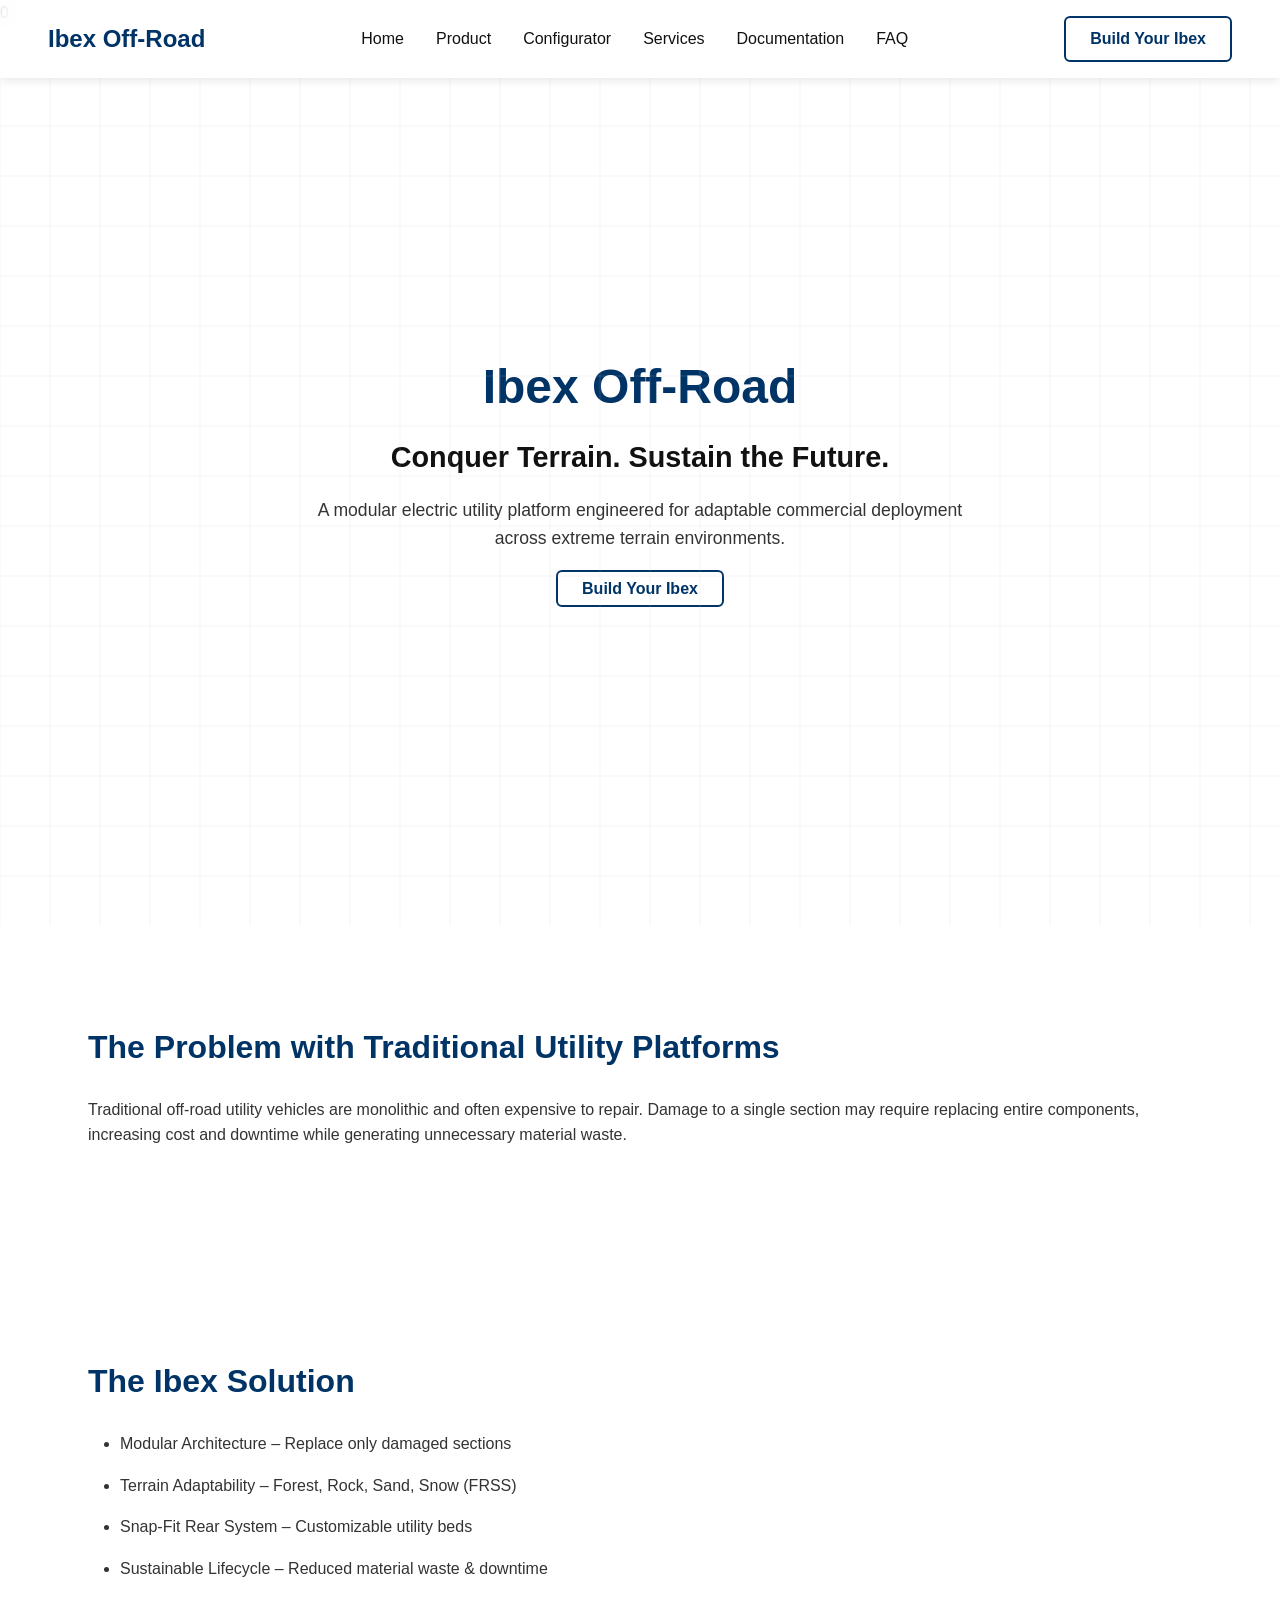
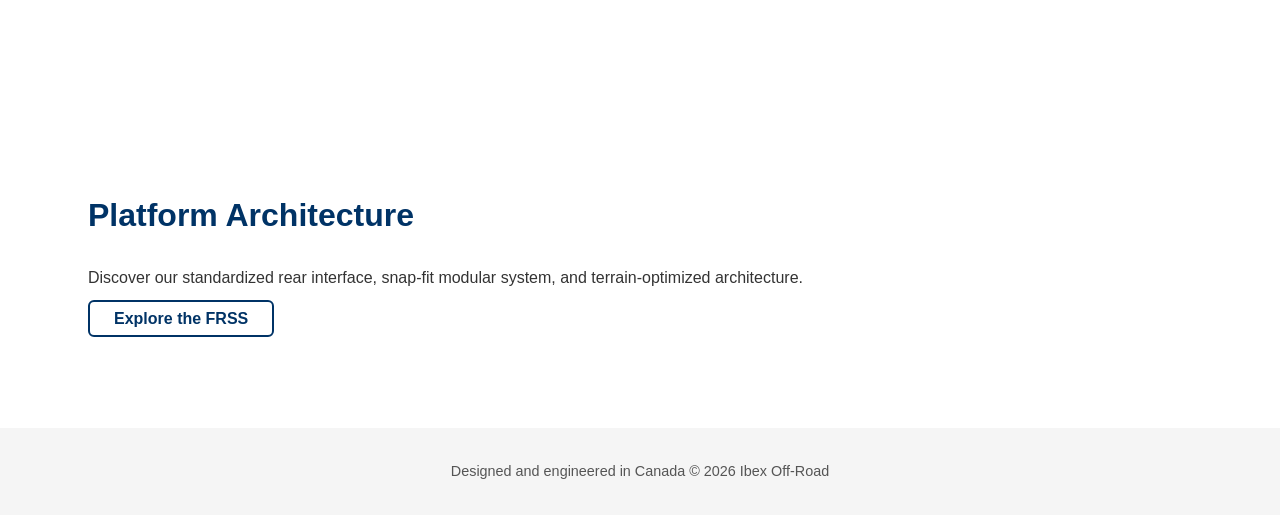
<file: index.html>
0<!DOCTYPE html>
<html lang="en">
<head>
    <meta charset="UTF-8">
    <meta name="viewport" content="width=device-width, initial-scale=1.0">
    <title>Ibex Off-Road</title>
    <link rel="stylesheet" href="css/styles.css">
</head>
<body>
    <!-- Navbar -->
    <header id="navbar" class="navbar">
        <div class="logo">Ibex Off-Road</div>
        <nav>
            <ul>
                <li><a href="#home">Home</a></li>
                <li><a href="#product">Product</a></li>
                <li><a href="configurator.html">Configurator</a></li>
                <li><a href="#services">Services</a></li>
                <li><a href="#documentation">Documentation</a></li>
                <li><a href="#faq">FAQ</a></li>
            </ul>
        </nav>
        <a href="#configurator" class="cta-button">Build Your Ibex</a>
    </header>

    <!-- Hero Section -->
    <section id="home" class="hero">
        <div class="hero-content">
            <h1>Ibex Off-Road</h1>
            <h2>Conquer Terrain. Sustain the Future.</h2>
            <p class="description">
                A modular electric utility platform engineered for adaptable commercial deployment across extreme terrain environments.
            </p>
            <a href="#configurator" class="cta-button">Build Your Ibex</a>
        </div>
        <canvas id="hero-animation" class="hero-animation"></canvas>
    </section>

    <!-- Problem Section -->
    <section id="problem" class="section fade-in">
        <h2>The Problem with Traditional Utility Platforms</h2>
        <p>
            Traditional off-road utility vehicles are monolithic and often expensive to repair. Damage to a single section may require replacing entire components, increasing cost and downtime while generating unnecessary material waste.
        </p>
    </section>

    <!-- Solution Section -->
    <section id="solution" class="section fade-in">
        <h2>The Ibex Solution</h2>
        <ul class="solution-list">
            <li>Modular Architecture – Replace only damaged sections</li>
            <li>Terrain Adaptability – Forest, Rock, Sand, Snow (FRSS)</li>
            <li>Snap-Fit Rear System – Customizable utility beds</li>
            <li>Sustainable Lifecycle – Reduced material waste & downtime</li>
        </ul>
    </section>

    <!-- Platform Architecture Preview -->
    <section id="product" class="section fade-in">
        <h2>Platform Architecture</h2>
        <p>Discover our standardized rear interface, snap-fit modular system, and terrain-optimized architecture.</p>
        <a href="configurator.html" class="cta-button">Explore the FRSS</a>
    </section>

    <!-- Footer -->
    <footer id="footer" class="footer fade-in">
        <p>Designed and engineered in Canada &copy; 2026 Ibex Off-Road</p>
    </footer>

    <script src="js/animations.js"></script>
</body>
</html>
</file>
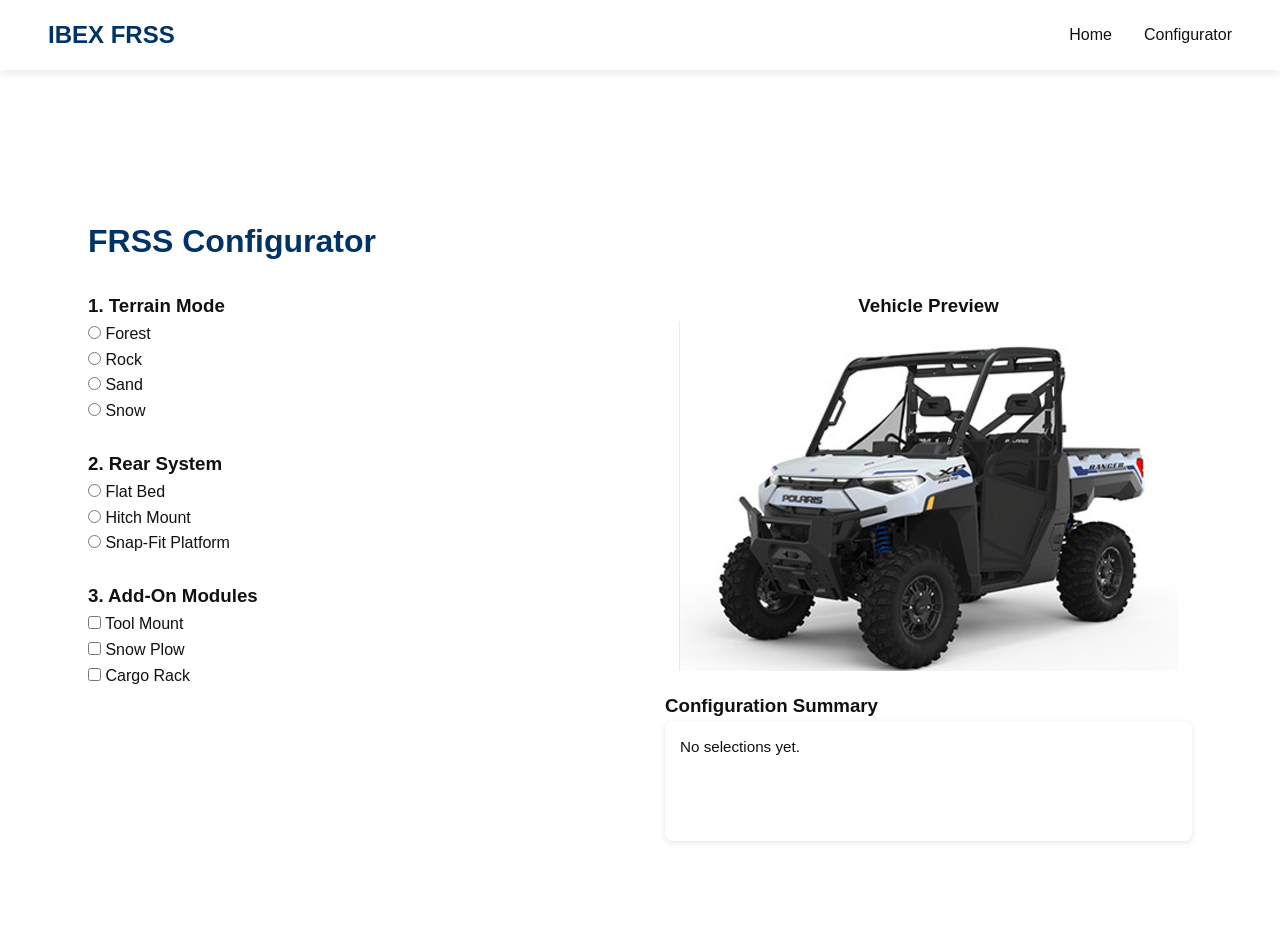
<file: configurator.html>
<!DOCTYPE html>
<html lang="en">
<head>
    <meta charset="UTF-8">
    <title>IBEX FRSS Configurator</title>
    <meta name="viewport" content="width=device-width, initial-scale=1.0">

    <!-- Same CSS -->
    <link rel="stylesheet" href="css/styles.css">
</head>
<body>

<!-- ===== NAVBAR ===== -->
<header class="navbar" id="navbar">
    <div class="logo">IBEX FRSS</div>
    <nav>
        <ul>
            <li><a href="index.html">Home</a></li>
            <li><a href="#">Configurator</a></li>
        </ul>
    </nav>
</header>

<!-- ===== CONFIGURATOR SECTION ===== -->
<section class="section" style="margin-top:120px;">
    <h2>FRSS Configurator</h2>

    <div style="display:flex; gap:50px; flex-wrap:wrap;">

        <!-- LEFT SIDE OPTIONS -->
        <div style="flex:1; min-width:300px;">

            <h3>1. Terrain Mode</h3>
            <div>
                <label><input type="radio" name="terrain" value="Forest"> Forest</label><br>
                <label><input type="radio" name="terrain" value="Rock"> Rock</label><br>
                <label><input type="radio" name="terrain" value="Sand"> Sand</label><br>
                <label><input type="radio" name="terrain" value="Snow"> Snow</label>
            </div>

            <br>

            <h3>2. Rear System</h3>
            <div>
                <label><input type="radio" name="rear" value="Flat Bed"> Flat Bed</label><br>
                <label><input type="radio" name="rear" value="Hitch Mount"> Hitch Mount</label><br>
                <label><input type="radio" name="rear" value="Snap-Fit Platform"> Snap-Fit Platform</label>
            </div>

            <br>

            <h3>3. Add-On Modules</h3>
            <div>
                <label><input type="checkbox" value="Tool Mount" class="addon"> Tool Mount</label><br>
                <label><input type="checkbox" value="Snow Plow" class="addon"> Snow Plow</label><br>
                <label><input type="checkbox" value="Cargo Rack" class="addon"> Cargo Rack</label>
            </div>

        </div>

        <!-- RIGHT SIDE VEHICLE PREVIEW -->
<div style="flex:1; min-width:300px; display:flex; flex-direction:column; align-items:center;">

    <h3>Vehicle Preview</h3>

    <!-- Vehicle wrapper -->
    <div class="vehicle-container-wrapper">
        <div id="vehicleContainer" class="vehicle-container">
            <img src="assets/vehicle-layers/base.png" class="vehicle-layer" id="layer-base">
            <img src="assets/vehicle-layers/rear-flat.png" class="vehicle-layer hidden" id="layer-rear-flat">
            <img src="assets/vehicle-layers/rear-hitch.png" class="vehicle-layer hidden" id="layer-rear-hitch">
            <img src="assets/vehicle-layers/rear-snap.png" class="vehicle-layer hidden" id="layer-rear-snap">
            <img src="assets/vehicle-layers/addon-tool.png" class="vehicle-layer hidden" id="layer-addon-tool">
            <img src="assets/vehicle-layers/addon-snowplow.png" class="vehicle-layer hidden" id="layer-addon-snowplow">
            <img src="assets/vehicle-layers/addon-cargo.png" class="vehicle-layer hidden" id="layer-addon-cargo">
        </div>
    </div>

    <!-- Configuration summary OUTSIDE of wrapper -->
    <div id="summary-container" style="width:100%; margin-top:20px;">
        <h3>Configuration Summary</h3>
        <div id="summary" style="
            padding:15px;
            min-height:120px;
            text-align:left;
        ">
            No selections yet.
        </div>
    </div>

</div>


 </div>

    </div>
</section>

<script src="js/animations.js"></script>

<script>
let selectedTerrain = null;
let selectedRear = null;
let selectedAddOns = [];

const summaryBox = document.getElementById("summary");

// Utility
function hideAllRear(){
    document.getElementById("layer-rear-flat").classList.add("hidden");
    document.getElementById("layer-rear-hitch").classList.add("hidden");
    document.getElementById("layer-rear-snap").classList.add("hidden");
}

function updateRearLayer(){
    hideAllRear();
    if(selectedRear === "Flat Bed"){
        document.getElementById("layer-rear-flat").classList.remove("hidden");
    }
    if(selectedRear === "Hitch Mount"){
        document.getElementById("layer-rear-hitch").classList.remove("hidden");
    }
    if(selectedRear === "Snap-Fit Platform"){
        document.getElementById("layer-rear-snap").classList.remove("hidden");
    }
}

function updateAddOnLayers(){
    const addons = {
        "Tool Mount": "layer-addon-tool",
        "Snow Plow": "layer-addon-snowplow",
        "Cargo Rack": "layer-addon-cargo"
    };

    // Hide all
    Object.values(addons).forEach(id => {
        document.getElementById(id).classList.add("hidden");
    });

    // Show selected
    selectedAddOns.forEach(addon => {
        const layerId = addons[addon];
        if(layerId){
            document.getElementById(layerId).classList.remove("hidden");
        }
    });
}

function updateSummary(){
    summaryBox.innerHTML = `
        <strong>Platform:</strong> IBEX FRSS<br>
        <strong>Terrain:</strong> ${selectedTerrain || "Not selected"}<br>
        <strong>Rear System:</strong> ${selectedRear || "Not selected"}<br>
        <strong>Add-Ons:</strong> ${selectedAddOns.length > 0 ? selectedAddOns.join(", ") : "None"}
    `;
}

// Terrain
document.querySelectorAll('input[name="terrain"]').forEach(radio => {
    radio.addEventListener("change", function() {
        selectedTerrain = this.value;
        updateSummary();
    });
});

// Rear
document.querySelectorAll('input[name="rear"]').forEach(radio => {
    radio.addEventListener("change", function() {
        selectedRear = this.value;
        updateRearLayer();
        updateSummary();
    });
});

// Add-ons
document.querySelectorAll('.addon').forEach(box => {
    box.addEventListener("change", function() {
        if(this.checked){
            selectedAddOns.push(this.value);
        } else {
            selectedAddOns = selectedAddOns.filter(item => item !== this.value);
        }
        updateAddOnLayers();
        updateSummary();
    });
});
</script>

</body>
</html>
</file>
<file: css/styles.css>
/* ===== GLOBAL STYLES ===== */
:root {
    --primary-blue: #003366; /* Dawson-style dark blue */
    --light-gray: #f5f5f5;
    --fade-duration: 1s;
    --font-main: 'Segoe UI', Tahoma, Geneva, Verdana, sans-serif;
}

* {
    margin: 0;
    padding: 0;
    box-sizing: border-box;
}

body {
    font-family: var(--font-main);
    color: #111;
    background-color: #ffffff;
    line-height: 1.6;
}

/* ===== NAVBAR ===== */
.navbar {
    position: fixed;
    top: 0;
    left: 0;
    width: 100%;
    background: rgba(255, 255, 255, 0.85);
    backdrop-filter: blur(10px);
    display: flex;
    justify-content: space-between;
    align-items: center;
    padding: 1rem 3rem;
    box-shadow: 0 2px 10px rgba(0,0,0,0.1);
    transition: padding 0.3s ease, box-shadow 0.3s ease;
    z-index: 1000;
}

.navbar.shrink {
    padding: 0.5rem 3rem;
    box-shadow: 0 4px 12px rgba(0,0,0,0.15);
}

.navbar .logo {
    font-weight: bold;
    font-size: 1.5rem;
    color: var(--primary-blue);
}

.navbar nav ul {
    list-style: none;
    display: flex;
    gap: 2rem;
}

.navbar nav ul li a {
    text-decoration: none;
    color: #111;
    font-weight: 500;
    transition: color 0.3s ease;
}

.navbar nav ul li a:hover {
    color: var(--primary-blue);
}

.cta-button {
    padding: 0.5rem 1.5rem;
    border: 2px solid var(--primary-blue);
    color: var(--primary-blue);
    text-decoration: none;
    font-weight: 600;
    border-radius: 6px;
    transition: all 0.3s ease;
    position: relative;
}

.cta-button:hover {
    background-color: var(--primary-blue);
    color: #fff;
    box-shadow: 0 0 10px var(--primary-blue);
}

/* ===== HERO SECTION ===== */
.hero {
    position: relative;
    height: 100vh;
    display: flex;
    align-items: center;
    justify-content: center;
    text-align: center;
    padding: 0 2rem;
    overflow: hidden;
}

.hero h1 {
    font-size: 3rem;
    color: var(--primary-blue);
    margin-bottom: 0.5rem;
}

.hero h2 {
    font-size: 1.8rem;
    margin-bottom: 1rem;
}

.hero .description {
    font-size: 1.1rem;
    max-width: 700px;
    margin: 0 auto 1.5rem auto;
    color: #333;
}

/* Canvas animation takes full hero */
.hero-animation {
    position: absolute;
    top: 0;
    left: 0;
    width: 100%;
    height: 100%;
    pointer-events: none;
}

/* ===== SECTION STYLES ===== */
.section {
    padding: 6rem 3rem;
    max-width: 1200px;
    margin: 0 auto;
}

.section h2 {
    font-size: 2rem;
    color: var(--primary-blue);
    margin-bottom: 1.5rem;
}

.section p, .section li {
    font-size: 1rem;
    margin-bottom: 1rem;
    color: #333;
}

.solution-list {
    list-style-type: disc;
    padding-left: 2rem;
}

/* ===== FADE-IN ANIMATION ===== */
.fade-in {
    opacity: 0;
    transform: translateY(20px);
    transition: opacity var(--fade-duration) ease, transform var(--fade-duration) ease;
}

.fade-in.visible {
    opacity: 1;
    transform: translateY(0);
}

/* ===== FOOTER ===== */
.footer {
    background: var(--light-gray);
    text-align: center;
    padding: 2rem 3rem;
    font-size: 0.9rem;
    color: #555;
}

/* ===== MEDIA QUERIES ===== */
@media (max-width: 768px) {
    .navbar nav ul {
        gap: 1rem;
    }

    .hero h1 {
        font-size: 2.2rem;
    }

    .hero h2 {
        font-size: 1.4rem;
    }
}
/* ===== VEHICLE LAYER SYSTEM ===== */

.vehicle-container-wrapper {
    position: relative;
    width: 100%;
    max-width: 500px;
    height: 350px;  /* match image height */
    margin: 0 auto;
}

.vehicle-container {
    position: relative;
    width: 100%;
    height: 100%;
}

.vehicle-layer {
    position: absolute;
    top: 0;
    left: 0;
    width: 100%;
    height: auto;
    display: block;
}


#summary-container {
    position: relative; /* keeps it below the images */

}

#summary {
    padding: 10px 15px;
    min-height: 350px;
    text-align: left;
    width: 100%;
    background-color: rgba(255, 255, 255, 0.9); /* very subtle white overlay */
    border-radius: 8px; /* soft rounded corners */
    box-shadow: 0 2px 6px rgba(0,0,0,0.1); /* subtle shadow for depth */
    font-size: 0.95rem;
    line-height: 1.4;
}



.hidden {
    display: none;
}
</file>
